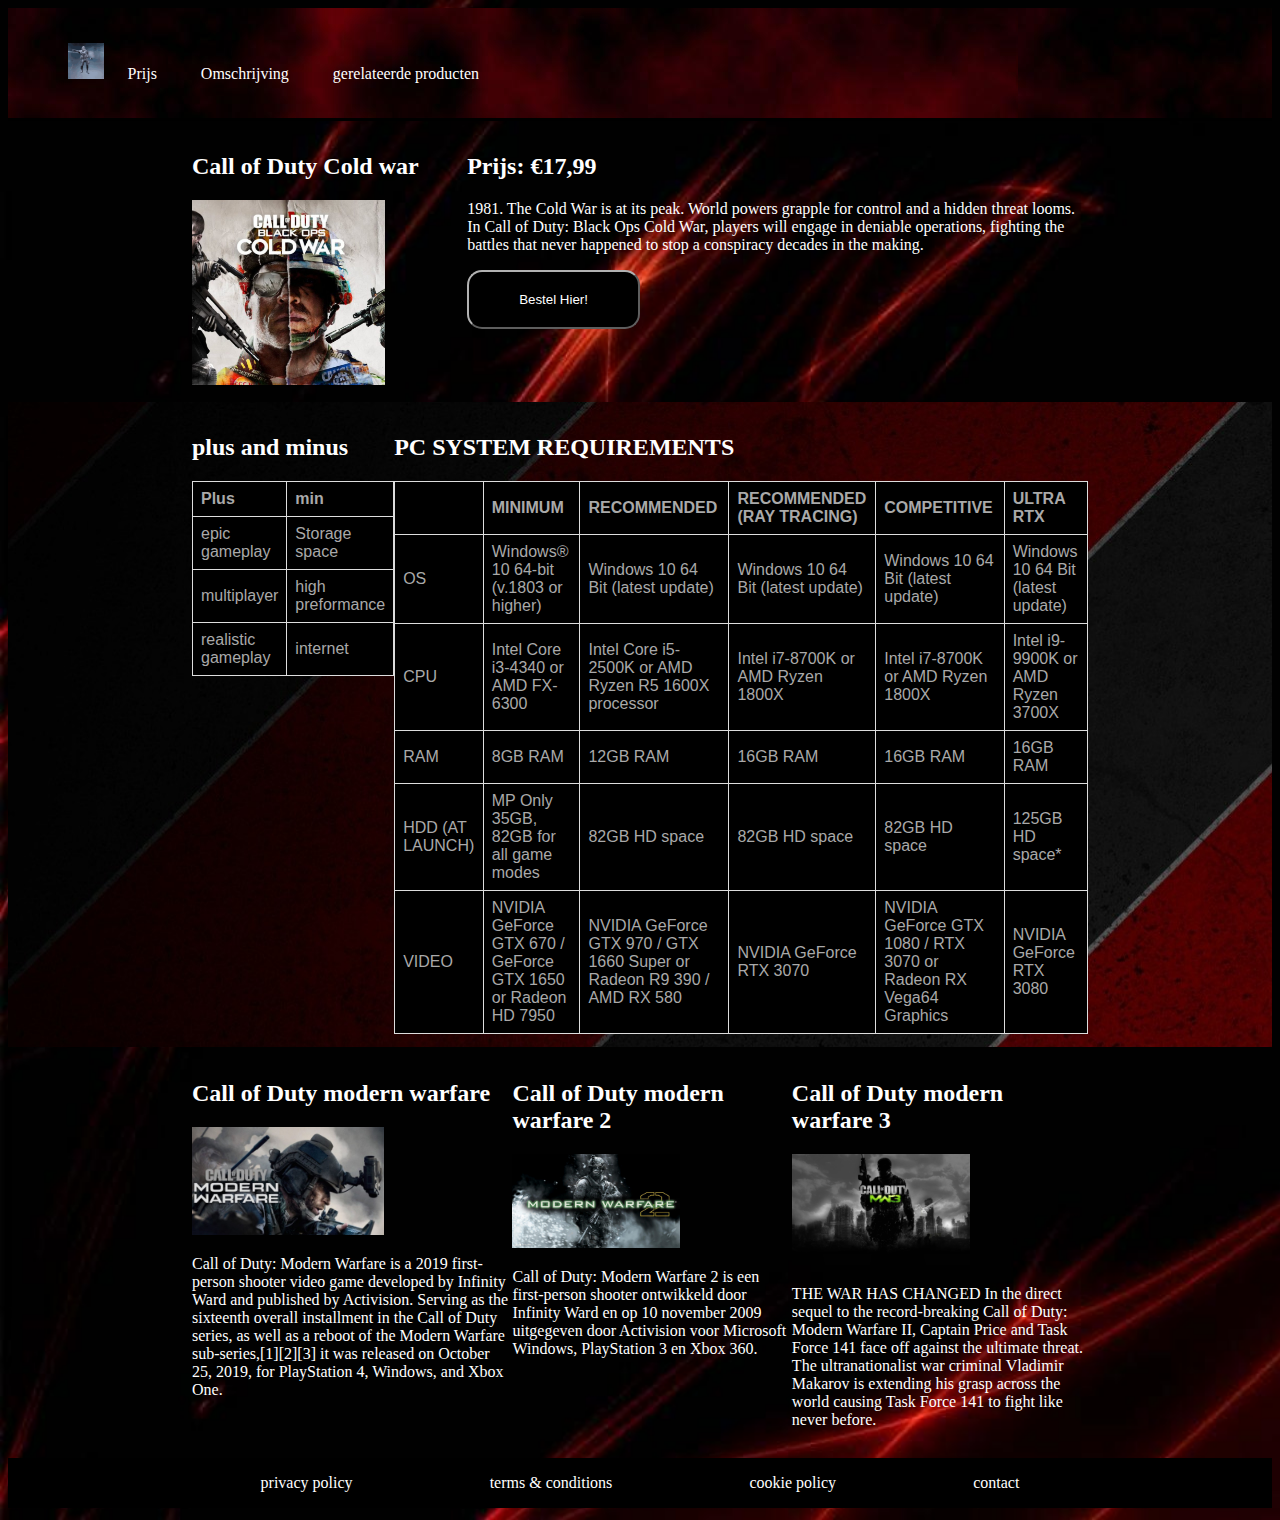
<file: index.html>
<!DOCTYPE html>
<html lang="en">

<head>
  <meta charset="UTF-8">
  <meta name="viewport"
      content="width=device-width, user-scalable=no, initial-scale=1.0, maximum-scale=1.0, minimum-scale=1.0">
  <meta http-equiv="X-UA-Compatible" content="ie=edge">
  <link rel="stylesheet" href="./css/style.css">
</head>

<body>

  <nav>
  
      <section class="navigatie">
      <img class="cod" src="./foto/Call.gif" alt="Cod">
      <a href="">Prijs</a>
      <a href="">Omschrijving</a>
      <a href="">gerelateerde producten</a>
      </section>
  </nav>

  <!--selected game -->
<main>
  <section class="section1">
    <div>
        <h2>Call of Duty Cold war</h2>
            <img class="codw" src="./foto/codcw.png" class="pfp">
    </div>

    <div>
        <h2>Prijs: €17,99</h2>
            <p>1981. The Cold War is at its peak. World powers grapple for control and a hidden threat looms. In Call of Duty: Black Ops Cold War, players will engage in deniable operations, fighting the battles that never happened to stop a conspiracy decades in the making. </p>
    <button>Bestel Hier!</button>
          </div>
</section>

<!--specs -->
<section class="preformence">
  <section class="specs">
  <div>
      <h2>plus and minus</h2>
          <table>
            <tr>
              <th>Plus</th>
              <th>min</th>
          </tr>
          <tr>
              <td>epic gameplay</td>
              <td>Storage space</td>
          </tr>
          <tr>
            <td>multiplayer</td>
           <td>high preformance</td>
          </tr>
          <tr>
            <td>realistic gameplay</td>
           <td>internet</td>
          </tr>
          </table>
  </div>

  <div>
      <h2>PC SYSTEM REQUIREMENTS</h2>
      <table>
        <tr>
          <th></th>
          <th>MINIMUM</th>
          <th>RECOMMENDED</th>
          <th>RECOMMENDED
            (RAY TRACING)</th>
          <th>COMPETITIVE</th>
          <th>ULTRA RTX</th>
      </tr>
      <tr>
          <td>OS</td>
          <td>Windows® 10 64-bit (v.1803 or higher)</td>
          <td>Windows 10 64 Bit (latest update)</td>
          <td>Windows 10 64 Bit (latest update)</td>
          <td>Windows 10 64 Bit (latest update)</td>
          <td>Windows 10 64 Bit (latest update)</td>
      </tr>
      <tr>
        <td>CPU</td>
        <td>Intel Core i3-4340 or AMD FX-6300</td>
       <td>Intel Core i5-2500K or AMD Ryzen R5 1600X processor</td>
       <td>Intel i7-8700K or AMD Ryzen 1800X</td>
       <td>Intel i7-8700K or AMD Ryzen 1800X</td>
       <td>Intel i9-9900K or AMD Ryzen 3700X</td>
      </tr>
      <tr>
        <td>RAM</td>
        <td>8GB RAM</td>
       <td>12GB RAM</td>
       <td>16GB RAM</td>
       <td>16GB RAM</td>
       <td>16GB RAM</td>
      </tr>
      <tr>
        <td>HDD
          (AT LAUNCH)</td>
        <td>MP Only 35GB, 82GB for all game modes</td>
       <td>82GB HD space</td>
       <td>82GB HD space</td>
       <td>82GB HD space</td>
       <td>125GB HD space*</td>
      </tr>
      <tr>
        <td>VIDEO</td>
        <td>NVIDIA GeForce GTX 670 / GeForce GTX 1650 or Radeon HD 7950</td>
       <td>NVIDIA GeForce GTX 970 / GTX 1660 Super or Radeon R9 390 / AMD RX 580</td>
       <td>NVIDIA GeForce RTX 3070</td>
       <td>NVIDIA GeForce GTX 1080 / RTX 3070 or Radeon RX Vega64 Graphics</td>
       <td>NVIDIA GeForce RTX 3080</td>
      </tr>
      </table>
  </section>
</section>

<!--footer -->

<section class="section1">
  <div>
      <h2>Call of Duty modern warfare</h2>
          <img class="codmw" src="./foto/codmw.png" class="pfp">
          <p>Call of Duty: Modern Warfare is a 2019 first-person shooter video game developed by Infinity Ward and published by Activision. Serving as the sixteenth overall installment in the Call of Duty series, as well as a reboot of the Modern Warfare sub-series,[1][2][3] it was released on October 25, 2019, for PlayStation 4, Windows, and Xbox One. </p>
  </div>

  <div>
    <h2>Call of Duty modern warfare 2</h2>
        <img class="codmw" src="./foto/codmw2.png" class="pfp">
        <p>Call of Duty: Modern Warfare 2 is een first-person shooter ontwikkeld door Infinity Ward en op 10 november 2009 uitgegeven door Activision voor Microsoft Windows, PlayStation 3 en Xbox 360. </p>
</div>

<div>
  <h2>Call of Duty modern warfare 3</h2>
      <img class="codmw" src="./foto/codmw3.png" class="pfp">
      <p>THE WAR HAS CHANGED
        In the direct sequel to the record-breaking Call of Duty: Modern Warfare II, Captain Price and Task Force 141 face off against the ultimate threat. The ultranationalist war criminal Vladimir Makarov is extending his grasp across the world causing Task Force 141 to fight like never before. </p>
</div>
</section>


</main>
<footer><section class="section1"><p>privacy policy</p> <p>terms & conditions</p> <p>cookie policy</p> <p>contact</p></section></footer>
</body>
</html>
</file>
<file: css/style.css>
nav{
    background-image:url(../foto/navbg.png);
    padding: 20px;
    border-bottom: outset;
    border-color: black;
  }

  .navigatie{
    padding: 15px 0px;
    margin-left: 40px;
  }

  .cod
  {
    width: 3%;
  }

  .codw{
    width: 70%;
  }

  .codmw{
    width: 60%;
  }

  button{
    padding: 20px 50px;
    border-radius: 15px;
    border-color: rgb(178, 178, 178);
    background-color: black;
    color: white;
  }


  a:link,
a:visited {
  text-decoration: none;
  color: white;
  font-weight: 60;
}

a {
    width: 10vw;
    padding: 15px 20px;
    border-radius: 1px;
    border-color: rgb(178, 178, 178);
    font-weight: 300;
  }

  body{
    background-image:url(../foto/background.png);
    background-repeat: no-repeat;
    background-size: cover;
  }

  .section1 {
    display: flex;
    width: 70vw;
    margin: 1vw auto;
    justify-content: space-around;
  }

  h1 {
    font-family:Copperplate;
    font-weight: 600;
    color: white;
  }
  
  h2 {
    font-family:Copperplate;
    font-weight: 600;
    color: white;
  }

  p{
    color: white;
  }

  .preformence{
    background-image:url(../foto/sectionbg.png);
    display: flex;
    margin: 1vw auto;
    justify-content: space-between;
  }

  .specs{
    display: flex;
    width: 70vw;
    margin: 1vw auto;
  }

  table {
    font-family: arial, sans-serif;
    border-collapse: collapse;
    width: 100%;
    background-color: #000000;
    color: darkgray;
  }
  
  td, th {
    border: 1px solid #dddddd;
    text-align: left;
    padding: 8px;
  }
  
  footer{
    background-color: #000000;
    opacity: 0,5;
    text-align: center;
  }
</file>
